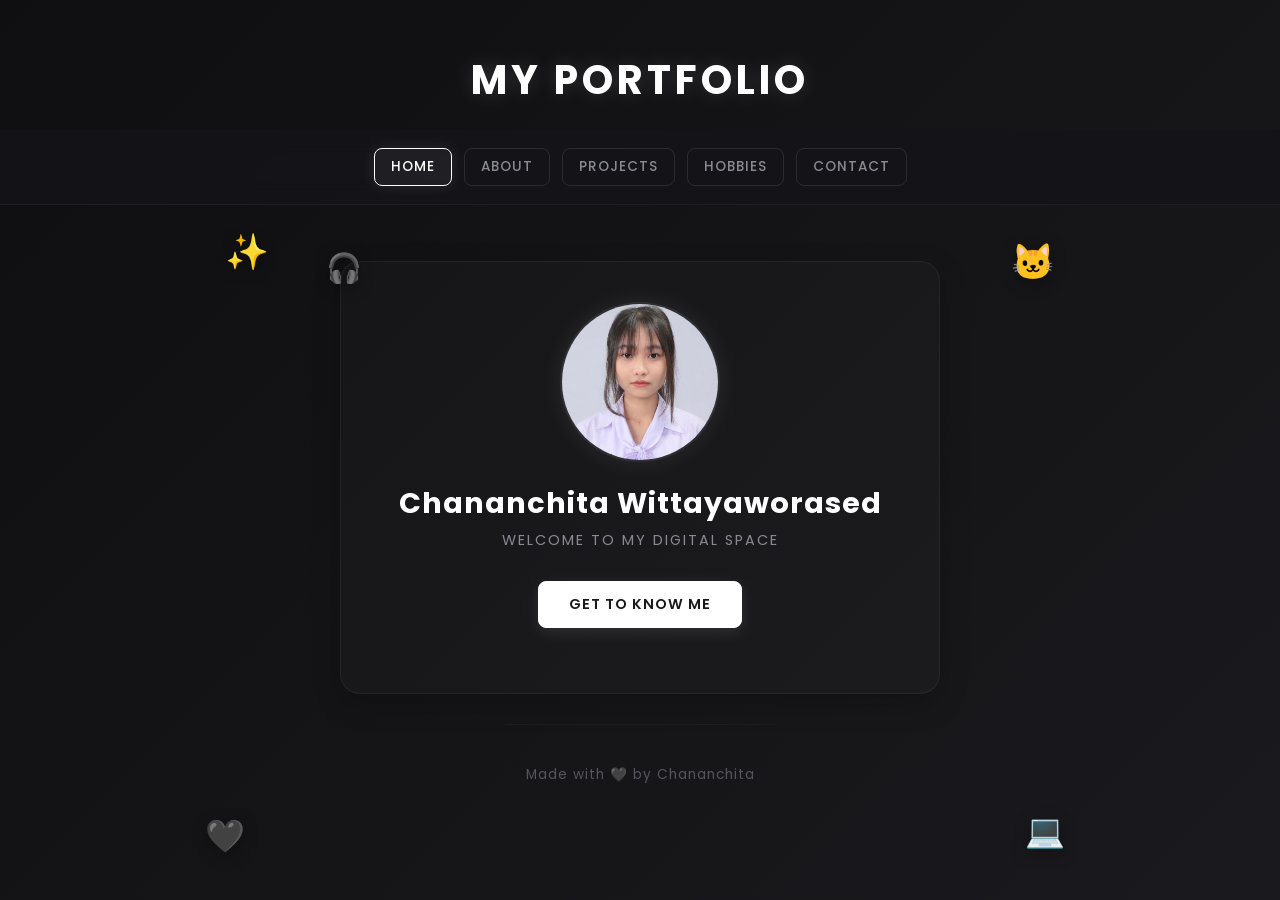
<file: index.html>
<!DOCTYPE html>
<html lang="en">
<head>
    <meta charset="UTF-8">
    <meta name="viewport" content="width=device-width, initial-scale=1.0">
    <title>Chananchita | Portfolio</title>
    <link rel="stylesheet" href="style.css">
    <link rel="preconnect" href="https://fonts.googleapis.com">
    <link rel="preconnect" href="https://fonts.gstatic.com" crossorigin>
    <link href="https://fonts.googleapis.com/css2?family=Poppins:wght@300;400;500;700&display=swap" rel="stylesheet">
    <style>
        .profile-wrapper {
            display: flex;
            flex-direction: column;
            align-items: center;
            gap: 20px;
            margin-bottom: 25px;
            position: relative;
        }
        .profile-img {
            width: 160px;
            height: 160px;
            border-radius: 50%;
            object-fit: cover;
            border: 2px solid rgba(255, 255, 255, 0.1);
            box-shadow: 0 0 25px rgba(255, 255, 255, 0.08);
            transition: all 0.4s ease;
        }
        .profile-img:hover {
            border-color: rgba(255, 255, 255, 0.3);
            box-shadow: 0 0 35px rgba(255, 255, 255, 0.15);
            transform: scale(1.05);
        }
    </style>
</head>
<body>

<header>
    <h1>My Portfolio</h1>
</header>

<!-- เมนูบาร์แบบปุ่มกรอบขาวและอนิเมชั่นตอนกด -->
<nav class="navbar">
    <a href="index.html" class="active">Home</a>
    <a href="about.html">About</a>
    <a href="projects.html">Projects</a>
    <a href="hobbies.html">Hobbies</a>
    <a href="contact.html">Contact</a>
</nav>

<div class="container sticker-container" style="display: flex; flex-direction: column; align-items: center; justify-content: center; min-height: 50vh;">
    
    <!-- สติกเกอร์ตกแต่งลอยได้รอบการ์ดหน้าแรก -->
    <div class="sticker delay-1" style="top: -20px; left: 10px; font-size: 2.2rem;">✨</div>
    <div class="sticker delay-2" style="bottom: -20px; left: -10px; font-size: 2rem;">🖤</div>
    <div class="sticker delay-3" style="top: -10px; right: 10px; font-size: 2.2rem;">🐱</div>
    <div class="sticker delay-1" style="bottom: -15px; right: 0px; font-size: 2rem;">💻</div>

    <div class="card" style="max-width: 600px; width: 100%; border-radius: 20px; padding: 40px; text-align: center; position: relative; overflow: visible;">
        
        <div class="sticker delay-2" style="top: -15px; left: -15px; font-size: 1.8rem;">🎧</div>
        
        <div class="profile-wrapper">
            <img src="images/IMG_0881.jpeg" alt="Chananchita's Profile" class="profile-img" onerror="...">
        <div>
                <h2 style="color: #ffffff; font-size: 1.8rem; margin-bottom: 5px; font-weight: 700; letter-spacing: 1px;">Chananchita Wittayaworased</h2>
                <p style="color: #8a8a93; font-size: 0.9rem; text-transform: uppercase; letter-spacing: 2px;">Welcome to my digital space</p>
            </div>
    


        <div>
            <a href="about.html" class="btn" style="text-decoration: none;">Get to know me</a>
        </div>
    </div>
</div>

<footer>
    Made with 🖤 by Chananchita
</footer>

</body>
</html>
</file>
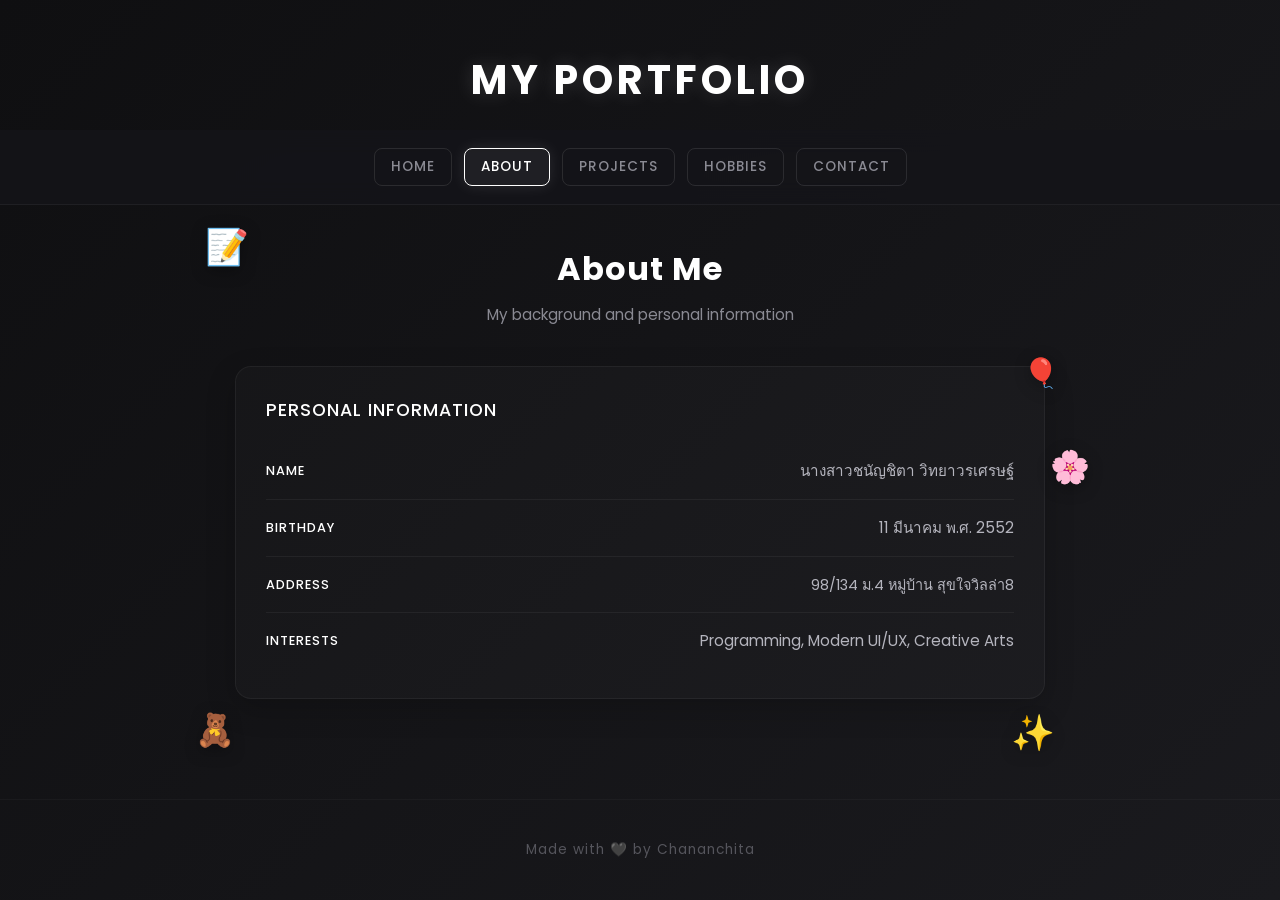
<file: about.html>
<!DOCTYPE html>
<html lang="en">
<head>
    <meta charset="UTF-8">
    <meta name="viewport" content="width=device-width, initial-scale=1.0">
    <title>About Me | Chananchita</title>
    <link rel="stylesheet" href="style.css">
    <link rel="preconnect" href="https://fonts.googleapis.com">
    <link rel="preconnect" href="https://fonts.gstatic.com" crossorigin>
    <link href="https://fonts.googleapis.com/css2?family=Poppins:wght@300;400;500;700&display=swap" rel="stylesheet">
    <style>
        .about-grid {
            display: grid;
            grid-template-columns: 1fr;
            gap: 30px;
        }
        .info-list {
            list-style: none;
            margin-top: 10px;
        }
        .info-list li {
            padding: 16px 0;
            border-bottom: 1px solid rgba(255, 255, 255, 0.05);
            font-size: 0.95rem;
            color: #b5b5be;
            display: flex;
            justify-content: space-between;
            align-items: center;
            flex-wrap: wrap;
            gap: 10px;
        }
        .info-list li:last-child {
            border-bottom: none;
        }
        .info-list li span.label {
            color: #ffffff;
            font-weight: 500;
            text-transform: uppercase;
            font-size: 0.8rem;
            letter-spacing: 1px;
        }
        .info-list li span.value {
            text-align: right;
        }
    </style>
</head>
<body>

<header>
    <h1>My Portfolio</h1>
</header>

<nav class="navbar">
    <a href="index.html">Home</a>
    <a href="about.html" class="active">About</a>
    <a href="projects.html">Projects</a>
    <a href="hobbies.html">Hobbies</a>
    <a href="contact.html">Contact</a>
</nav>

<div class="container sticker-container">
    
    <!-- 🎈 สติกเกอร์ตกแต่งรอบ ๆ หน้า About -->
    <div class="sticker delay-1" style="top: -25px; left: -10px; font-size: 2.2rem;">📝</div>
    <div class="sticker delay-2" style="top: 40%; right: -25px; font-size: 2rem;">🌸</div>
    <div class="sticker delay-3" style="bottom: -15px; left: -20px; font-size: 2rem;">🧸</div>
    <div class="sticker delay-1" style="bottom: -20px; right: 10px; font-size: 2.2rem;">✨</div>

    <div class="page-title">
        <h2>About Me</h2>
        <p>My background and personal information</p>
    </div>

    <div class="about-grid">
        <div class="card" style="position: relative; overflow: visible;">
            <!-- สติกเกอร์เล็กน่ารักบนมุมการ์ด -->
            <div class="sticker delay-2" style="top: -15px; right: -15px; font-size: 1.8rem;">🎈</div>
            
            <h3 style="color: #ffffff; margin-bottom: 20px; font-weight: 500; letter-spacing: 1px; text-transform: uppercase; font-size: 1.1rem;">Personal Information</h3>
            <ul class="info-list">
                <li>
                    <span class="label">Name</span>
                    <span class="value">นางสาวชนัญชิตา วิทยาวรเศรษฐ์</span>
                </li>
                <li>
                    <span class="label">Birthday</span>
                    <span class="value">11 มีนาคม พ.ศ. 2552</span>
                </li>
                <li>
                    <span class="label">Address</span>
                    <span class="value" style="font-size: 0.9rem;">98/134 ม.4 หมู่บ้าน สุขใจวิลล่า8</span>
                </li>
                <li>
                    <span class="label">Interests</span>
                    <span class="value">Programming, Modern UI/UX, Creative Arts</span>
                </li>
            </ul>
        </div>
    </div>
</div>

<footer>
    Made with 🖤 by Chananchita
</footer>

</body>
</html>
</file>
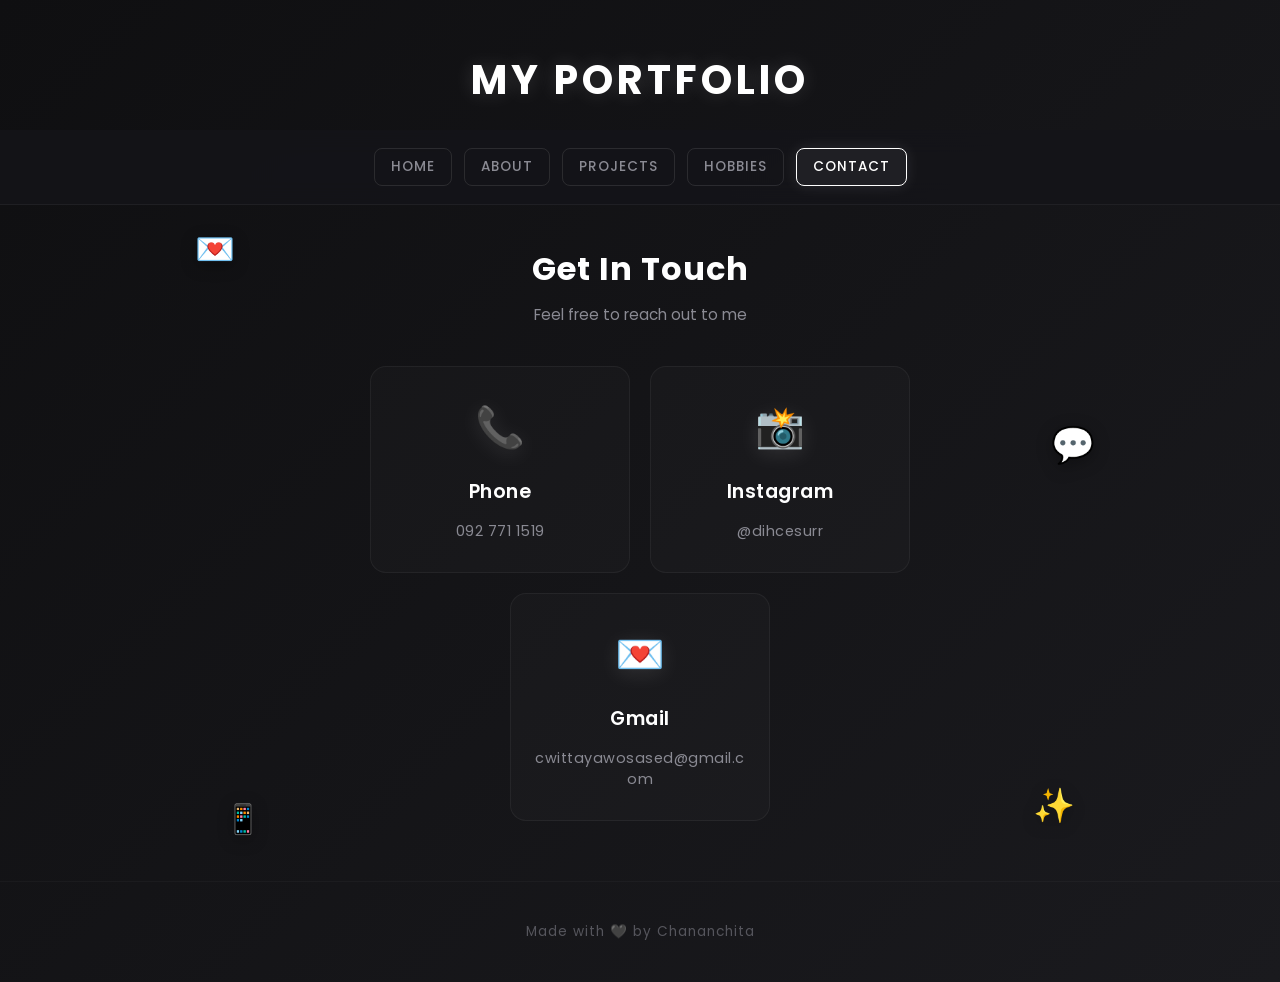
<file: contact.html>
<!DOCTYPE html>
<html lang="en">
<head>
    <meta charset="UTF-8">
    <meta name="viewport" content="width=device-width, initial-scale=1.0">
    <title>Contact Me | Chananchita</title>
    <link rel="stylesheet" href="style.css">
    <link rel="preconnect" href="https://fonts.googleapis.com">
    <link rel="preconnect" href="https://fonts.gstatic.com" crossorigin>
    <link href="https://fonts.googleapis.com/css2?family=Poppins:wght@300;400;500;700&display=swap" rel="stylesheet">
    <style>
        /* จัดเรียงการ์ดให้อยู่กึ่งกลางพอดีสำหรับ 3 อัน */
        .contact-grid {
            display: flex;
            flex-wrap: wrap;
            justify-content: center;
            gap: 20px;
            position: relative;
        }
        .contact-card {
            background: rgba(255, 255, 255, 0.02);
            border: 1px solid rgba(255, 255, 255, 0.05);
            border-radius: 16px;
            padding: 30px 20px;
            text-align: center;
            transition: all 0.4s cubic-bezier(0.16, 1, 0.3, 1);
            display: flex;
            flex-direction: column;
            align-items: center;
            gap: 15px;
            text-decoration: none; 
            width: 100%;
            max-width: 260px; /* กำหนดขนาดการ์ดให้เท่ากัน */
        }
        .contact-card:hover {
            border-color: rgba(255, 255, 255, 0.2);
            background: rgba(255, 255, 255, 0.05);
            transform: translateY(-5px);
            box-shadow: 0 15px 30px rgba(255, 255, 255, 0.03);
        }
        /* ⚡ อนิเมชั่นตอนกดการ์ด */
        .contact-card:active {
            transform: scale(0.96) translateY(-2px);
            background: rgba(255, 255, 255, 0.1);
        }

        .contact-icon {
            font-size: 2.5rem;
            margin-bottom: 5px;
            filter: drop-shadow(0 4px 10px rgba(255, 255, 255, 0.1));
        }
        .contact-platform {
            color: #ffffff;
            font-size: 1.2rem;
            font-weight: 600;
            letter-spacing: 0.5px;
        }
        .contact-username {
            color: #8a8a93;
            font-size: 0.9rem;
            letter-spacing: 0.5px;
            word-break: break-word; /* ป้องกันอีเมลยาวจนล้นกรอบ */
        }
    </style>
</head>
<body>

<header>
    <h1>My Portfolio</h1>
</header>

<nav class="navbar">
    <a href="index.html">Home</a>
    <a href="about.html">About</a>
    <a href="projects.html">Projects</a>
    <a href="hobbies.html">Hobbies</a>
    <a href="contact.html" class="active">Contact</a>
</nav>

<div class="container sticker-container">
    
    <!-- 🎈 สติกเกอร์ตกแต่งรอบ ๆ หน้าคอนแทค -->
    <div class="sticker delay-1" style="top: -20px; left: -20px; font-size: 2rem;">💌</div>
    <div class="sticker delay-3" style="top: 30%; right: -30px; font-size: 2.2rem;">💬</div>
    <div class="sticker delay-2" style="bottom: -20px; left: 10px; font-size: 1.8rem;">📱</div>
    <div class="sticker delay-1" style="bottom: -10px; right: -10px; font-size: 2.1rem;">✨</div>

    <div class="page-title">
        <h2>Get In Touch</h2>
        <p>Feel free to reach out to me</p>
    </div>

    <!-- Grid Layout แสดงการ์ด Social 3 ช่องตามที่รีเควส -->
    <div class="contact-grid">
        
        <!-- Phone Card -->
        <a href="tel:0927711519" class="contact-card">
            <div class="contact-icon">📞</div>
            <div class="contact-platform">Phone</div>
            <div class="contact-username">092 771 1519</div>
        </a>

        <!-- Instagram Card -->
        <a href="https://instagram.com/dihcesurr" target="_blank" class="contact-card">
            <div class="contact-icon">📸</div>
            <div class="contact-platform">Instagram</div>
            <div class="contact-username">@dihcesurr</div>
        </a>

        <!-- Email Card -->
        <a href="mailto:cwittayawosased@gmail.com" class="contact-card">
            <div class="contact-icon">💌</div>
            <div class="contact-platform">Gmail</div>
            <div class="contact-username">cwittayawosased@gmail.com</div>
        </a>

    </div>
</div>

<footer>
    Made with 🖤 by Chananchita
</footer>

</body>
</html>
</file>
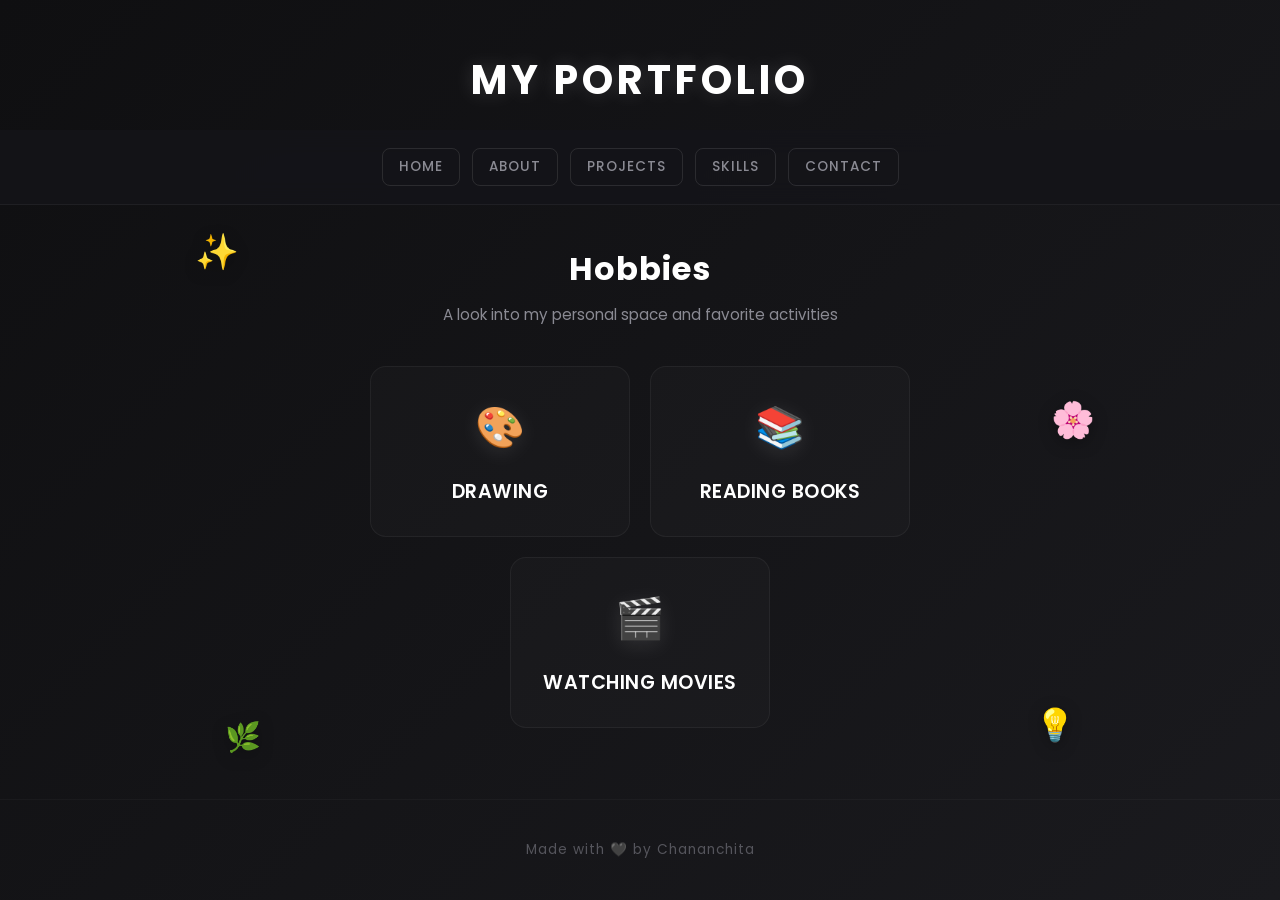
<file: hobbies.html>
<!DOCTYPE html>
<html lang="en">
<head>
    <meta charset="UTF-8">
    <meta name="viewport" content="width=device-width, initial-scale=1.0">
    <title>My Hobbies | Chananchita</title>
    <link rel="stylesheet" href="style.css">
    <link rel="preconnect" href="https://fonts.googleapis.com">
    <link rel="preconnect" href="https://fonts.gstatic.com" crossorigin>
    <link href="https://fonts.googleapis.com/css2?family=Poppins:wght@300;400;500;700&display=swap" rel="stylesheet">
    <style>
        /* จัดเรียงการ์ดงานอดิเรกเป็น 3 ใบอยู่กึ่งกลาง */
        .hobbies-grid {
            display: flex;
            flex-wrap: wrap;
            justify-content: center;
            gap: 20px;
            position: relative;
        }
        .hobby-card {
            background: rgba(255, 255, 255, 0.02);
            border: 1px solid rgba(255, 255, 255, 0.05);
            border-radius: 16px;
            padding: 30px 20px;
            text-align: center;
            transition: all 0.4s cubic-bezier(0.16, 1, 0.3, 1);
            display: flex;
            flex-direction: column;
            align-items: center;
            gap: 15px;
            width: 100%;
            max-width: 260px; /* กำหนดขนาดการ์ดให้เท่ากัน */
        }
        .hobby-card:hover {
            border-color: rgba(255, 255, 255, 0.2);
            background: rgba(255, 255, 255, 0.05);
            transform: translateY(-5px);
            box-shadow: 0 15px 30px rgba(255, 255, 255, 0.03);
        }
        /* ⚡ อนิเมชั่นตอนกดการ์ด */
        .hobby-card:active {
            transform: scale(0.96) translateY(-2px);
            background: rgba(255, 255, 255, 0.1);
        }

        .hobby-icon {
            font-size: 2.5rem;
            margin-bottom: 5px;
            filter: drop-shadow(0 4px 10px rgba(255, 255, 255, 0.1));
        }
        .hobby-title {
            color: #ffffff;
            font-size: 1.2rem;
            font-weight: 600;
            letter-spacing: 0.5px;
            text-transform: uppercase;
        }
    </style>
</head>
<body>

<header>
    <h1>My Portfolio</h1>
</header>

<nav class="navbar">
    <a href="index.html">Home</a>
    <a href="about.html">About</a>
    <a href="projects.html">Projects</a>
    <a href="skills.html">Skills</a>
    <a href="contact.html">Contact</a>
</nav>

<div class="container sticker-container">
    
    <!-- 🎈 สติกเกอร์ตกแต่งรอบ ๆ หน้า Hobbies -->
    <div class="sticker delay-1" style="top: -20px; left: -20px; font-size: 2.2rem;">✨</div>
    <div class="sticker delay-3" style="top: 30%; right: -30px; font-size: 2.2rem;">🌸</div>
    <div class="sticker delay-2" style="bottom: -20px; left: 10px; font-size: 1.8rem;">🌿</div>
    <div class="sticker delay-1" style="bottom: -10px; right: -10px; font-size: 2rem;">💡</div>

    <div class="page-title">
        <h2>Hobbies</h2>
        <p>A look into my personal space and favorite activities</p>
    </div>

    <!-- Grid Layout แสดงการ์ด Hobbies 3 ช่องตามที่รีเควส -->
    <div class="hobbies-grid">
        
        <!-- Drawing Card -->
        <div class="hobby-card">
            <div class="hobby-icon">🎨</div>
            <div class="hobby-title">drawing</div>
        </div>

        <!-- Reading Books Card -->
        <div class="hobby-card">
            <div class="hobby-icon">📚</div>
            <div class="hobby-title">reading books</div>
        </div>

        <!-- Watching Movies Card -->
        <div class="hobby-card">
            <div class="hobby-icon">🎬</div>
            <div class="hobby-title">watching movies</div>
        </div>

    </div>
</div>

<footer>
    Made with 🖤 by Chananchita
</footer>

</body>
</html>
</file>
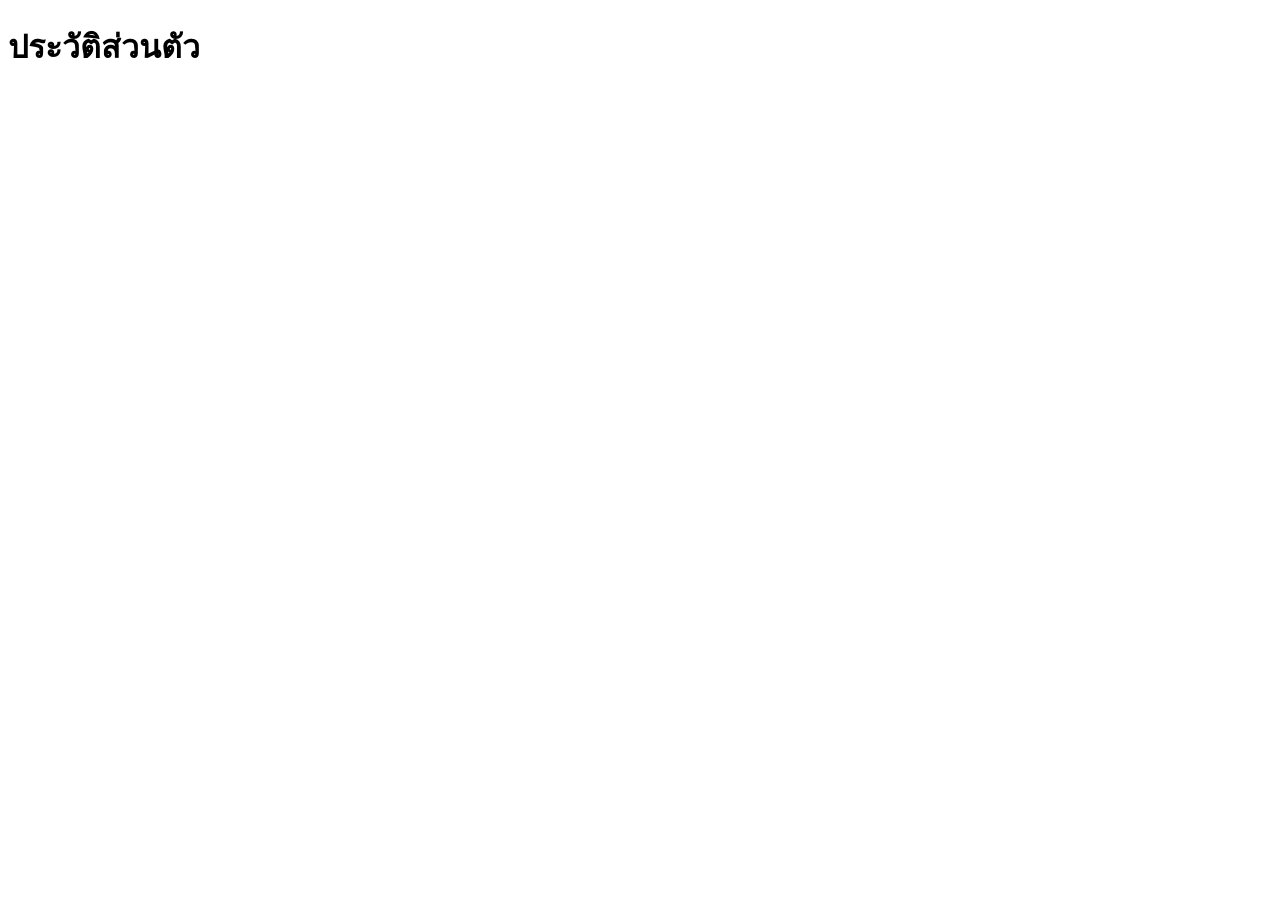
<file: personal.html>
<!DOCTYPE html>

<html>

<head>

    <title>ประวัติส่วนตัว</title>

</head>

<body>



<h1>ประวัติส่วนตัว</h1>
<img src="images/ วิว.jpg"width="200>


<p>
  ชื่อ นางสาวชนัญชิตา วิทยาวรเศรษฐ์<br>
  วันเกิด 11 มีนาคม พ.ศ.2552<br>
  ที่อยู่ 98/134 ม.4 หมู่บ้าน สุขใจวิลล่า8<br>
</p>







</body>

</html>
</file>
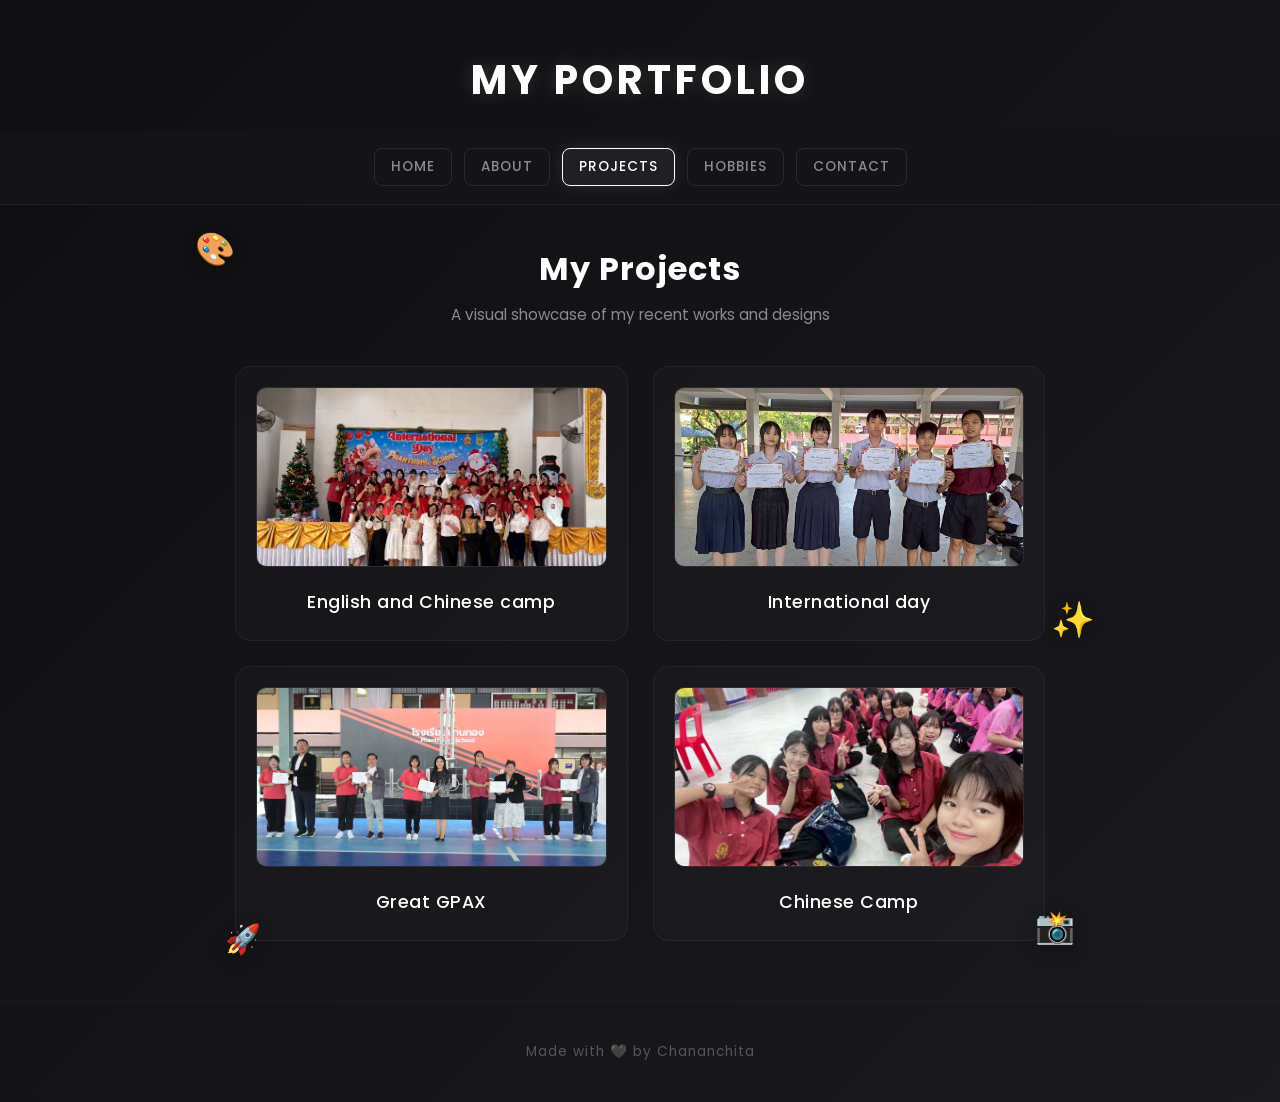
<file: projects.html>
<!DOCTYPE html>
<html lang="en">
<head>
    <meta charset="UTF-8">
    <meta name="viewport" content="width=device-width, initial-scale=1.0">
    <title>My Projects | Chananchita</title>
    <link rel="stylesheet" href="style.css">
    <link rel="preconnect" href="https://fonts.googleapis.com">
    <link rel="preconnect" href="https://fonts.gstatic.com" crossorigin>
    <link href="https://fonts.googleapis.com/css2?family=Poppins:wght@300;400;500;700&display=swap" rel="stylesheet">
    <style>
        /* จัดเรียงกรอบรูปผลงานเป็น 2 คอลัมน์ซ้ายขวา */
        .projects-grid {
            display: grid;
            grid-template-columns: repeat(auto-fit, minmax(280px, 1fr));
            gap: 25px;
            position: relative;
        }
        .project-card {
            background: rgba(255, 255, 255, 0.02);
            border: 1px solid rgba(255, 255, 255, 0.05);
            border-radius: 16px;
            padding: 20px;
            text-align: center;
            transition: all 0.4s cubic-bezier(0.16, 1, 0.3, 1);
        }
        .project-card:hover {
            border-color: rgba(255, 255, 255, 0.2);
            background: rgba(255, 255, 255, 0.05);
            transform: translateY(-5px);
            box-shadow: 0 15px 30px rgba(255, 255, 255, 0.03);
        }
        /* สไตล์กรอบรูปผลงาน */
        .project-img-frame {
            width: 100%;
            height: 180px;
            background: #1a1a1e;
            border-radius: 10px;
            object-fit: cover;
            border: 1px solid rgba(255, 255, 255, 0.08);
            margin-bottom: 15px;
            transition: all 0.3s ease;
        }
        .project-card:hover .project-img-frame {
            border-color: rgba(255, 255, 255, 0.3);
        }
        .project-title {
            color: #ffffff;
            font-size: 1.1rem;
            font-weight: 500;
            letter-spacing: 0.5px;
            margin-bottom: 5px;
        }
    </style>
</head>
<body>

<header>
    <h1>My Portfolio</h1>
</header>

<nav class="navbar">
    <a href="index.html">Home</a>
    <a href="about.html">About</a>
    <a href="projects.html" class="active">Projects</a>
    <a href="hobbies.html">Hobbies</a>
    <a href="contact.html">Contact</a>
</nav>

<div class="container sticker-container">
    
    <!-- 🎈 สติกเกอร์ตกแต่งรอบ ๆ หน้าผลงาน -->
    <div class="sticker delay-1" style="top: -20px; left: -20px; font-size: 2rem;">🎨</div>
    <div class="sticker delay-3" style="top: 50%; right: -30px; font-size: 2.2rem;">✨</div>
    <div class="sticker delay-2" style="bottom: -20px; left: 10px; font-size: 1.8rem;">🚀</div>
    <div class="sticker delay-1" style="bottom: -10px; right: -10px; font-size: 2rem;">📸</div>

    <div class="page-title">
        <h2>My Projects</h2>
        <p>A visual showcase of my recent works and designs</p>
    </div>

    <!-- Grid Layout แสดงกรอบรูป 4 รูป -->
    <div class="projects-grid">
        
        <!-- รูปที่ 1 -->
        <div class="project-card">
            <!-- ⚠️ สามารถเปลี่ยน "project1.jpg" เป็นชื่อไฟล์รูปจริงของคุณได้เลยนะคะ -->
            <img src="images/IMG_0884.jpeg" alt="Project 1" class="project-img-frame" onerror="this.src='https://via.placeholder.com/300x180/1a1a1e/ffffff?text=Project+01'">
            <h3 class="project-title">English and Chinese camp</h3>
        </div>

        <!-- รูปที่ 2 -->
        <div class="project-card">
            <img src="images/IMG_0885.jpeg" alt="Project 2" class="project-img-frame" onerror="this.src='https://via.placeholder.com/300x180/1a1a1e/ffffff?text=Project+02'">
            <h3 class="project-title">International day</h3>
        </div>

        <!-- รูปที่ 3 -->
        <div class="project-card">
            <img src="images/IMG_0886.jpeg" alt="Project 3" class="project-img-frame" onerror="this.src='https://via.placeholder.com/300x180/1a1a1e/ffffff?text=Project+03'">
            <h3 class="project-title">Great GPAX</h3>
        </div>

        <!-- รูปที่ 4 -->
        <div class="project-card">
            <img src="images/IMG_0887.jpeg" alt="Project 4" class="project-img-frame" onerror="this.src='https://via.placeholder.com/300x180/1a1a1e/ffffff?text=Project+04'">
            <h3 class="project-title">Chinese Camp</h3>
        </div>

    </div>
</div>

<footer>
    Made with 🖤 by Chananchita
</footer>

</body>
</html>
</file>
<file: style.css>
/* 🎨 Consistent Dark & Gray Cyber-Minimalism Theme */
* {
    box-sizing: border-box;
    margin: 0;
    padding: 0;
}

body {
    background: linear-gradient(135deg, #0f0f11 0%, #1a1a1e 100%);
    color: #efefef;
    font-family: 'Poppins', sans-serif;
    min-height: 100vh;
    display: flex;
    flex-direction: column;
}

header {
    padding: 50px 20px 20px 20px;
    text-align: center;
}

header h1 {
    color: #ffffff;
    font-size: 2.5rem;
    font-weight: 700;
    letter-spacing: 4px;
    text-shadow: 0 0 20px rgba(255, 255, 255, 0.15);
    margin: 0;
    text-transform: uppercase;
}

/* 🔳 เมนูบาร์เวอร์ชันปุ่มกรอบขาว + อนิเมชั่นตอนกด */
.navbar {
    background: rgba(20, 20, 25, 0.85);
    backdrop-filter: blur(12px);
    -webkit-backdrop-filter: blur(12px);
    border-bottom: 1px solid rgba(255, 255, 255, 0.05);
    padding: 18px;
    text-align: center;
    position: sticky;
    top: 0;
    z-index: 100;
    display: flex;
    justify-content: center;
    gap: 12px; /* เว้นระยะห่างระหว่างปุ่ม */
    flex-wrap: wrap;
}

.navbar a {
    color: #8a8a93;
    text-decoration: none;
    padding: 8px 16px;
    font-weight: 500;
    font-size: 0.85rem;
    letter-spacing: 1px;
    text-transform: uppercase;
    border: 1px solid rgba(255, 255, 255, 0.1); /* กรอบเริ่มต้นจาง ๆ */
    border-radius: 8px;
    transition: all 0.2s cubic-bezier(0.16, 1, 0.3, 1);
}

/* ตอนเอานิ้วไปแตะหรือเมาส์โฮเวอร์ ให้กรอบและตัวหนังสือเป็นสีขาวเรืองแสง */
.navbar a:hover, .navbar a.active {
    color: #ffffff;
    border-color: #ffffff; /* เปลี่ยนเป็นกรอบเส้นสีขาว */
    background: rgba(255, 255, 255, 0.05);
    box-shadow: 0 0 15px rgba(255, 255, 255, 0.1);
}

/* ⚡ อนิเมชั่นตอนกด (Click / Active State) ปุ่มจะยุบลงไปเล็กน้อย */
.navbar a:active {
    transform: scale(0.92); 
    background: rgba(255, 255, 255, 0.15);
}

/* Main Container spacing */
.container {
    max-width: 850px;
    width: 100%;
    margin: 40px auto 60px auto;
    padding: 0 20px;
    flex: 1;
}

.page-title {
    text-align: center;
    margin-bottom: 40px;
}

.page-title h2 {
    color: #ffffff;
    font-size: 2rem;
    font-weight: 700;
    margin-bottom: 10px;
    letter-spacing: 1px;
}

.page-title p {
    color: #8a8a93;
    font-size: 0.95rem;
}

/* Card layout / Styling */
.card {
    background: rgba(255, 255, 255, 0.02);
    border: 1px solid rgba(255, 255, 255, 0.05);
    border-radius: 16px;
    padding: 30px;
    box-shadow: 0 10px 30px rgba(0, 0, 0, 0.2);
    margin-bottom: 30px;
    transition: all 0.4s cubic-bezier(0.16, 1, 0.3, 1);
}

.card:hover {
    border-color: rgba(255, 255, 255, 0.15);
    background: rgba(255, 255, 255, 0.04);
    box-shadow: 0 15px 35px rgba(255, 255, 255, 0.03);
}

/* 🎈 Sticker Styling & Animations */
.sticker-container {
    position: relative;
}

.sticker {
    position: absolute;
    font-size: 1.8rem;
    user-select: none;
    pointer-events: none;
    filter: drop-shadow(0 4px 8px rgba(0, 0, 0, 0.3));
    animation: float 4s ease-in-out infinite;
    z-index: 5;
}

.sticker.delay-1 { animation-delay: 0.5s; }
.sticker.delay-2 { animation-delay: 1.5s; }
.sticker.delay-3 { animation-delay: 2.5s; }

@keyframes float {
    0% { transform: translateY(0px) rotate(0deg); }
    50% { transform: translateY(-10px) rotate(5deg); }
    100% { transform: translateY(0px) rotate(0deg); }
}

footer {
    text-align: center;
    padding: 40px 20px;
    border-top: 1px solid rgba(255, 255, 255, 0.03);
    color: #55555c;
    font-size: 0.85rem;
    letter-spacing: 1px;
}

/* 🔳 ปรับแต่งปุ่ม Get to know me ให้กลับมามีกรอบขาว */
.btn {
    display: inline-block;
    padding: 12px 30px;
    background: #ffffff; /* พื้นหลังสีขาวเด่น ๆ */
    color: #1a1a1e !important; /* ตัวหนังสือสีเข้มตัดกัน */
    border: 1px solid #ffffff;
    border-radius: 8px;
    font-weight: 600;
    font-size: 0.9rem;
    letter-spacing: 1px;
    text-transform: uppercase;
    text-decoration: none;
    transition: all 0.2s cubic-bezier(0.16, 1, 0.3, 1);
    box-shadow: 0 4px 15px rgba(255, 255, 255, 0.1);
    margin-top: 10px;
}

/* ตอนเอานิ้วแตะหรือเมาส์ชี้ ปุ่มจะเปลี่ยนเป็นสไตล์โปร่งแสงเท่ ๆ */
.btn:hover {
    background: transparent;
    color: #ffffff !important;
    box-shadow: 0 0 20px rgba(255, 255, 255, 0.2);
}

/* ⚡ อนิเมชั่นตอนกด (Click / Active) ปุ่มจะยุบลงไปเล็กน้อย */
.btn:active {
    transform: scale(0.95);
    background: rgba(255, 255, 255, 0.9);
}
</file>
